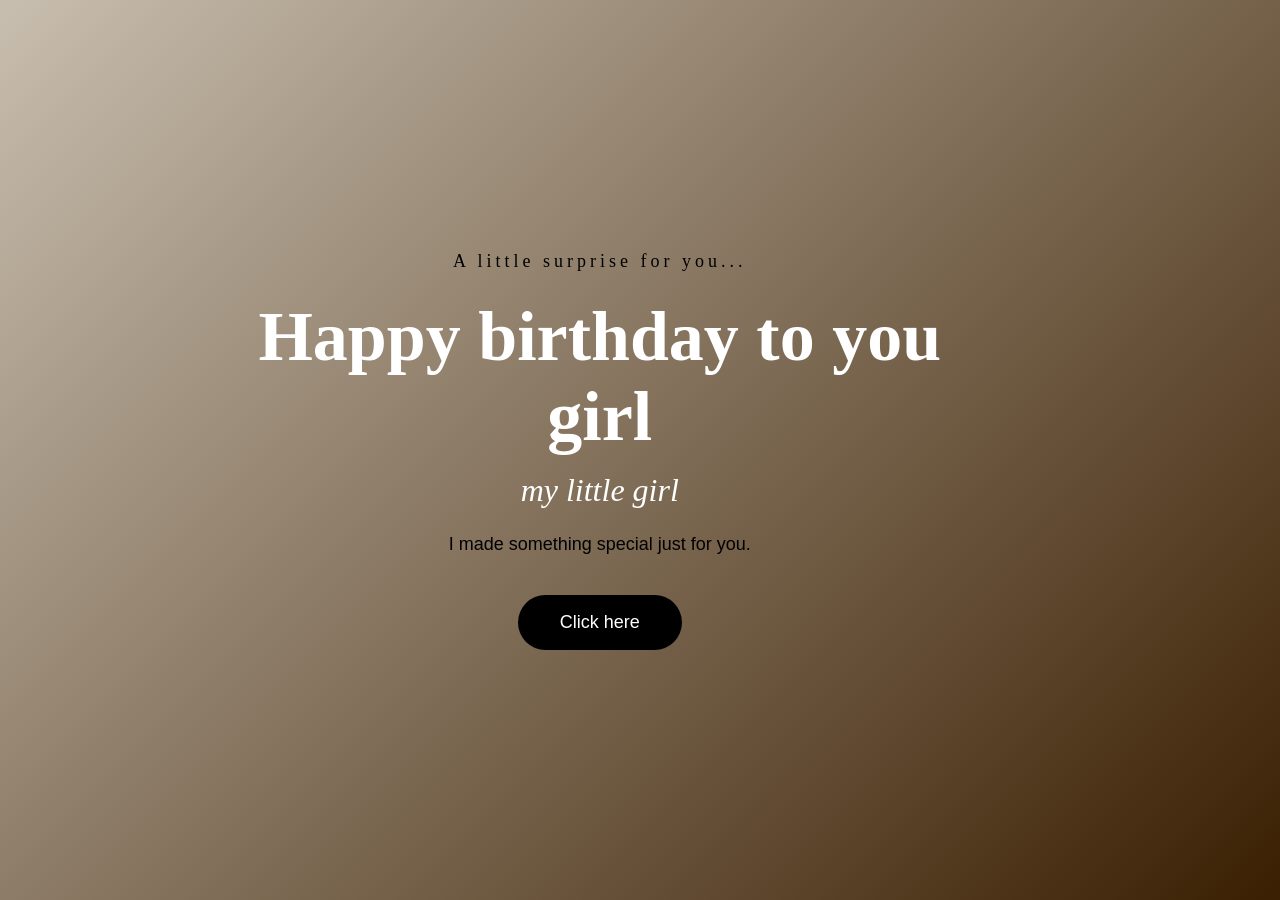
<file: index.html>
<!DOCTYPE html>
<html lang="ar">

<head>

    <link rel="stylesheet" href="r.css">
<meat
    property="og:title"
    content="BIRTHDAY RETAJ"
    />
<meta
    proerty="og:description"
    content="14/10/2026 i made this web for my friend retaj and my name is nouran remmber me!!"
    />
    <meta property="og:image" content="mf.jpeg"/>
    <meta property="og:type" content="website"/>
    
</head>


<body>

    <div class="container">



        <div class="welcome" id="welcome">

            <p class="top-text">
                A little surprise for you...
            </p>

            <h1>
                Happy birthday to you girl
            </h1>

            <h2>
            my little girl
            </h2>

            <p class="description">
                I made something special just for you.
            </p>

            <button id="openButton">
               Click here
            </button>

        </div>


       

        <div class="letter" id="letter">

            <p class="letter-small">
                To my best friend ♡
            </p>

            <h1>
              Happy birthday to you
            </h1>

            <p class="birthday-message">

               you are my old school friend and i had a alot of memores with you girl
               in this year we didn't get much time together
               but You’ve done so many things for me, especially on my birthday.
               I wanted to do something different for your birthday,
                since I won't be able to see you face to face
                <br><br>

                I'm so lucky to have you in my life.
                I hope you always stay happy
                and surrounded by people who love you.

            </p>

            <p class="signature">
                Happy Birthday ♡
            </p>
            
        </div>

    </div>

    


    <script src="14.js"></script>

</body>

</html>
</file>
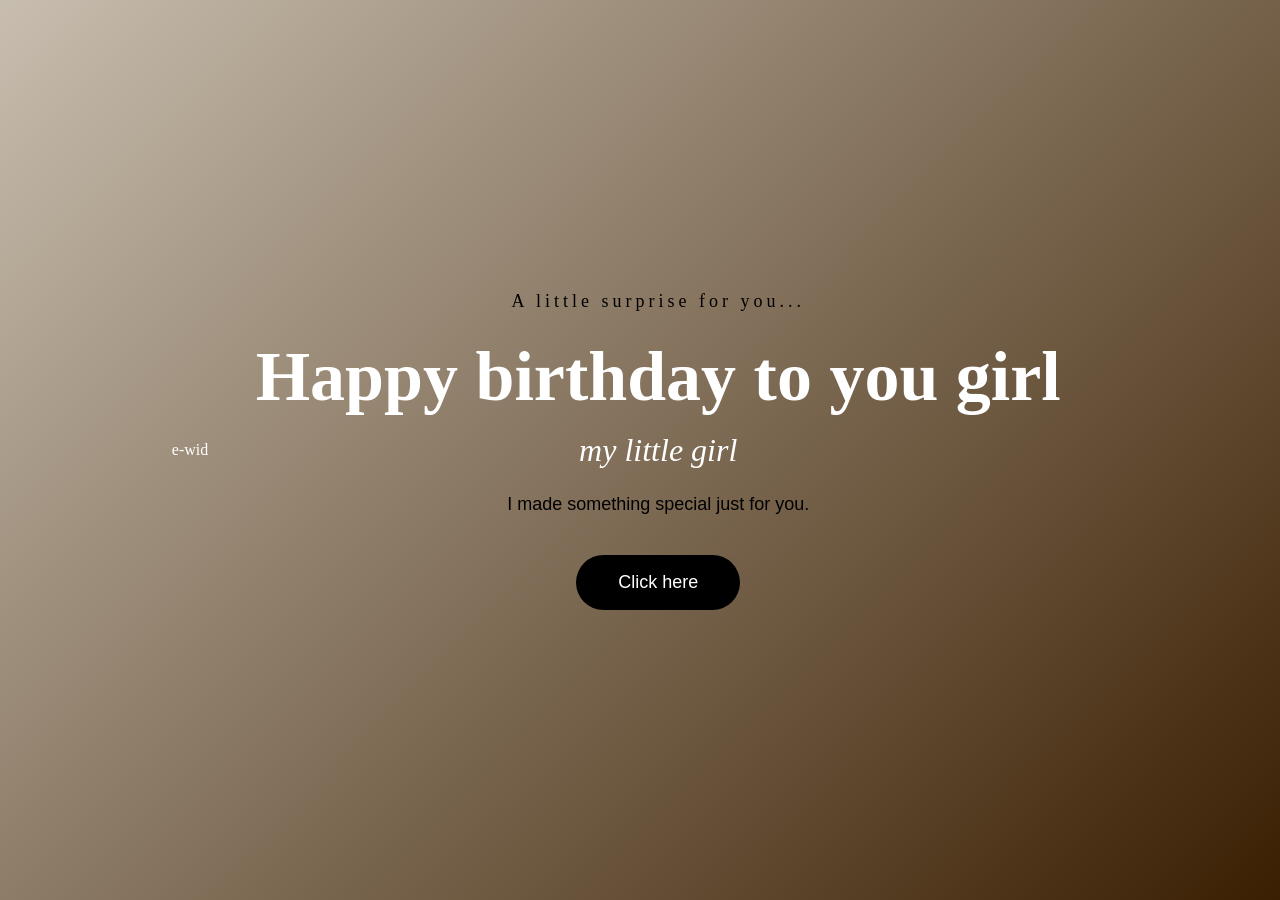
<file: birthday.html>
<!DOCTYPE html>
<html lang="ar">

<head>

    <meta charset="UTF-8">

    <meta name="viewport" content="HAPPY BIRTHDAY">
e-wid
    <title>Birthday Surprise</title>

    <link rel="stylesheet" href="r.css">

</head>


<body>

    <div class="container">



        <div class="welcome" id="welcome">

            <p class="top-text">
                A little surprise for you...
            </p>

            <h1>
                Happy birthday to you girl
            </h1>

            <h2>
            my little girl
            </h2>

            <p class="description">
                I made something special just for you.
            </p>

            <button id="openButton">
               Click here
            </button>

        </div>


       

        <div class="letter" id="letter">

            <p class="letter-small">
                To my best friend ♡
            </p>

            <h1>
              Happy birthday to you
            </h1>

            <p class="birthday-message">

               you are my old school friend and i had a alot of memores with you girl
               in this year we didn't get much time together
               but You’ve done so many things for me, especially on my birthday.
               I wanted to do something different for your birthday,
                since I won't be able to see you face to face
                <br><br>

                I'm so lucky to have you in my life.
                I hope you always stay happy
                and surrounded by people who love you.

            </p>

            <p class="signature">
                Happy Birthday ♡
            </p>
            <button id="nextButton">Next</button>

        </div>

    </div>

    


    <script src="14.js"></script>

</body>

</html>
</file>
<file: r.css>
* {
    margin: 0;
    padding: 0;
    box-sizing: border-box;
}


body {

    min-height: 100vh;

    display: flex;

    justify-content: center;

    align-items: center;

    background: linear-gradient(
        135deg,
        #c8beaf,
        #3a1f02
    );

    font-family: Georgia, serif;

    color: #ffffff;

    overflow: hidden;
}


.container {

    width: 90%;

    max-width: 900px;

    text-align: center;
}


/* =========================
   الشاشة الأولى
========================= */

.welcome {

    transition: 
        opacity 0.7s ease,
        transform 0.7s ease;

}


.top-text {

    font-size: 18px;

    letter-spacing: 4px;

    margin-bottom: 25px;

    color: #000000;
}


.welcome h1 {

    font-size: 70px;

    margin-bottom: 15px;

}


.welcome h2 {

    font-size: 32px;

    font-weight: normal;

    font-style: italic;

    margin-bottom: 25px;

}


.description {

    font-family: Arial, sans-serif;

    font-size: 18px;

    margin-bottom: 40px;

    color: #000000;
}


/* =========================
   الزرار
========================= */

button {

    border: none;

    padding: 17px 42px;

    border-radius: 50px;

    background-color: #000000;

    color: white;

    font-size: 18px;

    font-family: Arial, sans-serif;

    cursor: pointer;

    transition: 0.3s;

}


button:hover {

    transform: scale(1.08);

    background-color: #000000;

}


/* =========================
   الرسالة
========================= */

.letter {

    display: none;

    opacity: 0;

    transform: translateY(40px);

}


.letter.show {

    display: block;

    animation: showLetter 1.2s ease forwards;

}


.letter-small {

    font-size: 20px;

    letter-spacing: 3px;

    margin-bottom: 25px;

}


.letter h1 {

    font-size: 75px;

    margin-bottom: 35px;

}


.birthday-message {

    font-family: Arial, sans-serif;

    font-size: 24px;

    line-height: 1.9;

    max-width: 750px;

    margin: auto;

}


.signature {

    font-size: 28px;

    font-style: italic;

    margin-top: 35px;

}


/* =========================
   حركة ظهور الرسالة
========================= */

@keyframes showLetter {

    from {

        opacity: 0;

        transform: translateY(40px) scale(0.95);

    }

    to {

        opacity: 1;

        transform: translateY(0) scale(1);

    }

}
</file>
